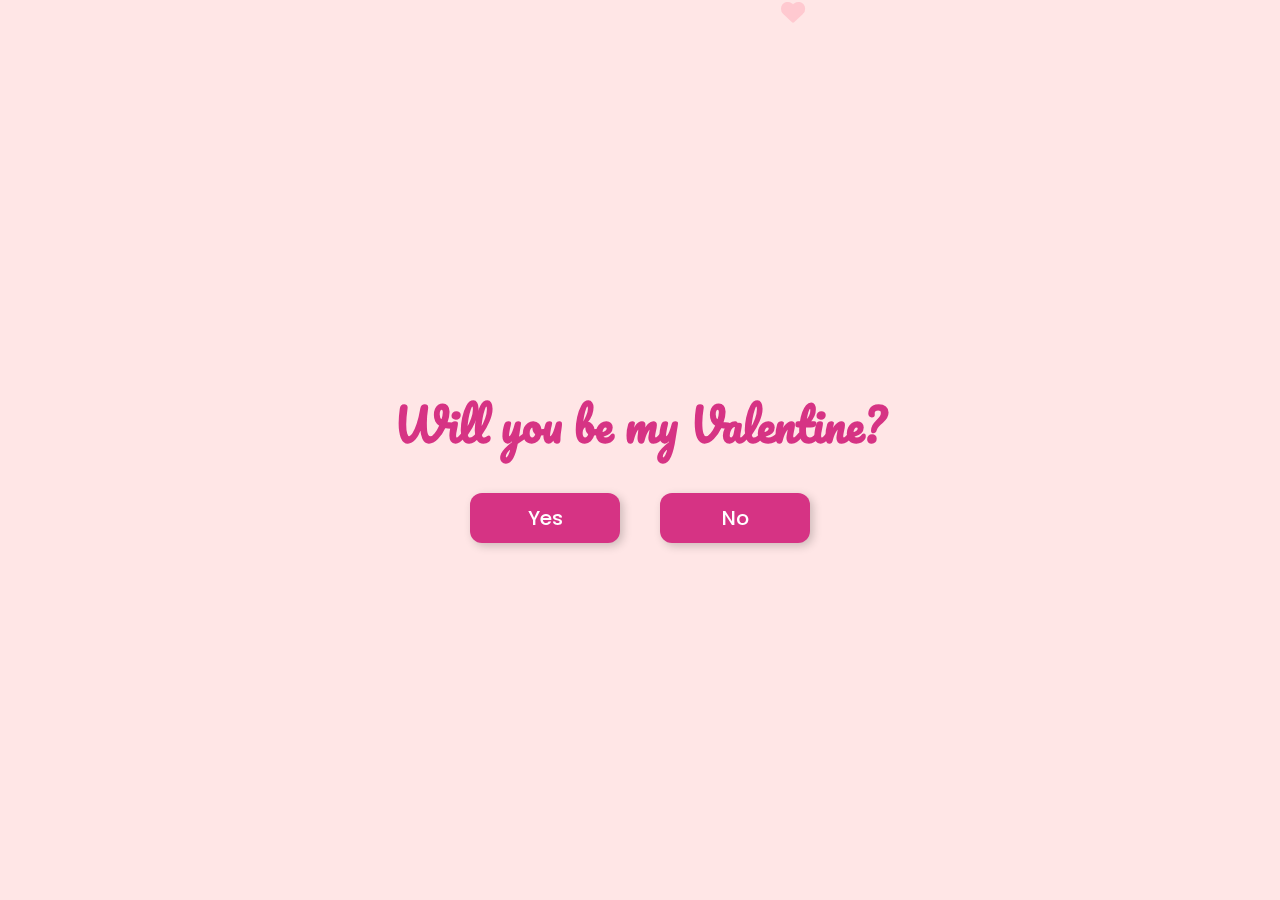
<file: index.html>
<!DOCTYPE html>
<html lang="en">
<head>
    <meta charset="UTF-8">
    <meta name="viewport" content="width=device-width, initial-scale=1.0">
    <title>Special Question</title>
    <link rel="stylesheet" href="https://cdnjs.cloudflare.com/ajax/libs/font-awesome/6.5.1/css/all.min.css">
    <link rel="stylesheet" href="styles.css">
</head>
<body>
    <!-- Background container for floating hearts -->
    <div class="background"></div>

    <!-- Main content container -->
    <div class="container">
        <h1 class="hero-text">Will you be my Valentine?</h1>
        
        <!-- Button container for original and spawned buttons -->
        <div class="button-container">
            <button class="yes-btn" onclick="goToNextPage()">Yes</button>
            <button onclick="spawnYesButtons()">No</button>
        </div>
    </div>

    <script src="script.js"></script>
</body>
</html>
</file>
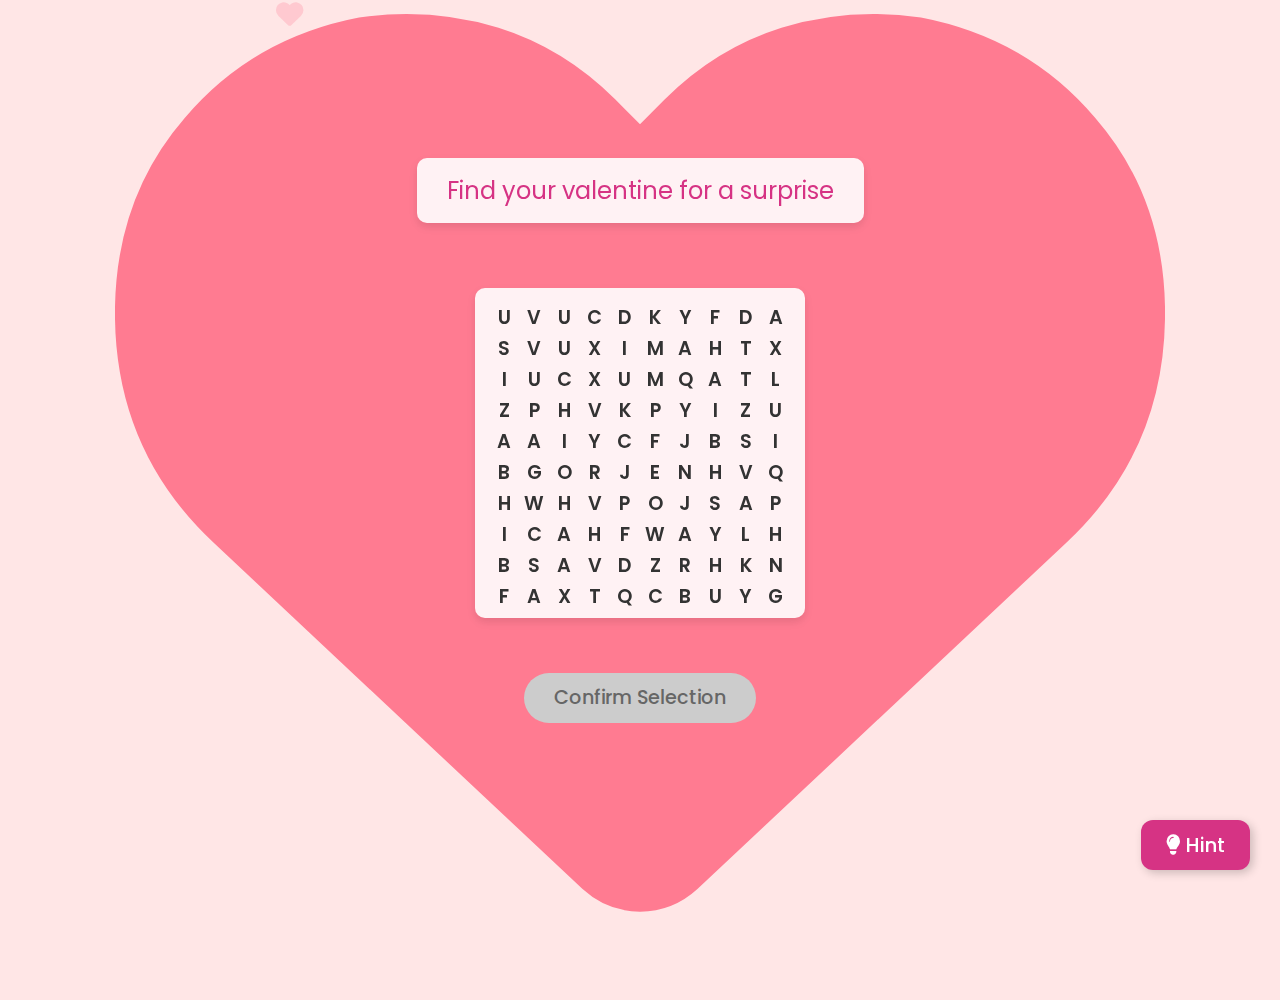
<file: nextpage.html>
<!DOCTYPE html>
<html lang="en">
<head>
    <meta charset="UTF-8">
    <meta name="viewport" content="width=device-width, initial-scale=1.0">
    <title>Find Your Special One</title>
    <link rel="preconnect" href="https://fonts.googleapis.com">
    <link rel="preconnect" href="https://fonts.gstatic.com" crossorigin>
    <link href="https://fonts.googleapis.com/css2?family=Pacifico&family=Poppins:wght@400;500;600&display=swap" rel="stylesheet">
    <link rel="stylesheet" href="https://cdnjs.cloudflare.com/ajax/libs/font-awesome/6.5.1/css/all.min.css">
    <link rel="stylesheet" href="styles.css">
    <link rel="stylesheet" href="wordsearch.css">
</head>
<body>
    <div class="background"></div>

    <div class="container">
        <p class="instruction-text">Find your valentine for a surprise</p>
        
        <div class="heart-container">
            <i class="fas fa-heart heart-shape"></i>
            <div class="word-search-grid">
                <!-- Grid will be filled by JavaScript -->
            </div>
        </div>

        <button id="confirm-btn" class="confirm-btn inactive">
            Confirm Selection
        </button>
        
        <button class="hint-btn" onclick="showHint()">
            <i class="fas fa-lightbulb"></i> Hint
        </button>
    </div>

    <div id="hint-modal" class="hint-modal">
        <div class="hint-content">
            <p>Find your boo: <span class="hint-word">4-letter A-name</span></p>
        </div>
    </div>

    <script src="script.js"></script>
    <script src="wordsearch.js"></script>
</body>
</html>
</file>
<file: styles.css>
@import url('https://fonts.googleapis.com/css2?family=Pacifico&family=Poppins:wght@400;500;600&display=swap');

body {
    background-color: #ffe6e6;
    overflow: hidden;
    display: flex;
    justify-content: center;
    align-items: center;
    height: 100vh;
    margin: 0;
    font-family: 'Poppins', sans-serif;
    position: relative;
}

.container {
    text-align: center;
    position: relative;
    z-index: 2;
    display: flex;
    flex-direction: column;
    align-items: center;
}

.hero-text {
    font-family: 'Pacifico', cursive;
    font-size: 2.75rem;
    color: #d63384;
    margin-bottom: 30px;
}

.button-container {
    position: relative;
    display: flex;
    justify-content: center;
    gap: 40px;
}

button {
    font-family: 'Poppins', sans-serif;
    font-weight: 500;
    font-size: 1.25rem;
    padding: 10px 20px;
    border: none;
    border-radius: 12px;
    cursor: pointer;
    transition: all 0.3s ease;
    background-color: #d63384;
    color: white;
    box-shadow: 3px 3px 10px rgba(0, 0, 0, 0.2);
    position: relative;
    width: 150px;
    height: 50px;
    text-align: center;
    transform-origin: center center;
    z-index: 10;
}

.yes-btn {
    z-index: 100;
}

button:hover {
    transform: scale(1.1);
    border: 3px solid white;
    box-shadow: inset 3px 3px 0px rgba(0, 0, 0, 0.4),
                3px 3px 0px rgba(0, 0, 0, 0.3);
}

.background {
    position: fixed;
    width: 100%;
    height: 100%;
    top: 0;
    left: 0;
    overflow: hidden;
    z-index: 1;
}

/* Regular floating hearts and flowers base styles */
.heart, .flower {
    position: absolute;
    opacity: 0.6;
}

/* Heart specific styles */
.heart:not(.big-heart) {
    color: #ffb6c1;
    animation: floatHearts 5s linear infinite;
}

/* Flower specific styles */
.flower {
    color: #ffc0cb; /* Different shade of pink for flowers */
    animation: floatFlowers 5s linear infinite;
    transform-origin: center center;
}

/* Different flower colors for variety */
.flower {
    animation: floatFlowers 5s linear infinite;
    transform-origin: center center;
}

/* Different flower colors for variety using available icons */
.fa-asterisk {
    color: #ff69b4; /* Hot pink */
    font-weight: 100; /* Make it look more delicate */
}

.fa-sun {
    color: #ffb6c1; /* Light pink */
}

.fa-snowflake {
    color: #ffc0cb; /* Pink */
}

.fa-spa {
    color: #ff85a2; /* Coral pink */
}

/* Make sure regular weight icons are slightly more visible */
.far {
    opacity: 0.8;
}

/* Big falling hearts */
.big-heart {
    position: fixed;
    color: #ff69b4;
    opacity: 0.8;
    z-index: 5;
    animation: fallAndRotate var(--fall-duration) linear forwards;
    transform-origin: center center;
    filter: drop-shadow(0 0 10px rgba(255, 105, 180, 0.3));
}

/* Animation for hearts floating up */
@keyframes floatHearts {
    0% {
        transform: translateY(100vh) scale(0.5);
        opacity: 0;
    }
    50% {
        opacity: 0.6;
    }
    100% {
        transform: translateY(-10vh) scale(1);
        opacity: 0;
    }
}

/* Animation for flowers floating up with rotation */
@keyframes floatFlowers {
    0% {
        transform: translateY(100vh) rotate(var(--initial-rotation)) scale(0.5);
        opacity: 0;
    }
    50% {
        opacity: 0.7;
    }
    100% {
        transform: translateY(-10vh) rotate(calc(var(--initial-rotation) + 360deg)) scale(1);
        opacity: 0;
    }
}

/* Animation for big falling hearts */
@keyframes fallAndRotate {
    0% {
        transform: translateY(-20vh) rotate(var(--initial-rotation));
        opacity: 0;
    }
    10% {
        opacity: 0.8;
    }
    90% {
        opacity: 0.8;
    }
    100% {
        transform: translateY(120vh) rotate(calc(var(--initial-rotation) + (360deg * var(--rotation-direction))));
        opacity: 0;
    }
}
</file>
<file: wordsearch.css>
.heart-container {
    position: relative;
    width: 600px;
    height: 400px;
    margin: 30px auto 0 auto;
}

.heart-shape {
    position: absolute;
    top: 50%;
    left: 50%;
    transform: translate(-50%, -50%);
    color: #ff4d6d;
    font-size: 1050px; /* Adjust size as needed */
    opacity: 0.7;
    z-index: 0.5;
}

.word-search-grid {
    position: absolute;
    width: 300px;
    height: 300px;
    top: 50%;
    left: 50%;
    transform: translate(-50%, -50%);
    z-index: 2;
    display: grid;
    grid-template-columns: repeat(10, 1fr);
    gap: 2px;
    background: rgba(255, 255, 255, 0.9);
    padding: 15px;
    border-radius: 10px;
    box-shadow: 0 4px 8px rgba(0, 0, 0, 0.1);
}

.grid-cell {
    width: 100%;
    height: 100%;
    display: flex;
    justify-content: center;
    align-items: center;
    font-family: 'Poppins', sans-serif;
    font-weight: 600;
    font-size: 1.2rem;
    color: #333;
    cursor: pointer;
    position: relative;
    transition: all 0.2s ease;
}

/* Hover effect ONLY for non-selected cells */
.grid-cell:not(.selected):not(.correct):hover {
    transform: scale(1.1);
    z-index: 1;
}

.grid-cell:not(.selected):not(.correct):hover::before {
    content: '';
    position: absolute;
    top: 50%;
    left: 50%;
    transform: translate(-50%, -50%);
    width: 90%;
    height: 90%;
    border-radius: 50%;
    background-color: rgba(255, 77, 109, 0.8);
    z-index: -1;
    animation: pulseHover 1s ease infinite;
}

/* Selection styling */
.grid-cell.selected::before {
    content: '';
    position: absolute;
    top: 50%;
    left: 50%;
    transform: translate(-50%, -50%);
    width: 90%;
    height: 90%;
    border-radius: 50%;
    background-color: rgba(255, 77, 109, 0.3);
    z-index: -1;
}

.grid-cell.correct::before {
    background-color: rgba(255, 77, 109, 0.6);
}

@keyframes pulseHover {
    0% {
        transform: translate(-50%, -50%) scale(1);
        opacity: 0.1;
    }
    50% {
        transform: translate(-50%, -50%) scale(1.1);
        opacity: 0.2;
    }
    100% {
        transform: translate(-50%, -50%) scale(1);
        opacity: 0.1;
    }
}

.instruction-text {
    font-family: 'Poppins', sans-serif;
    font-size: 1.5rem;
    color: #d63384;
    text-align: center;
    background-color: rgba(255, 255, 255, 0.9);
    padding: 15px 30px;
    border-radius: 10px;
    margin: 0 auto 0 auto;
    box-shadow: 0 4px 8px rgba(0, 0, 0, 0.1);
    width: fit-content;
    z-index: 1;
}

.confirm-btn {
    display: block;
    margin: 20px auto;
    padding: 10px 30px;
    font-family: 'Poppins', sans-serif;
    font-size: 1.2rem;
    border: none;
    border-radius: 40px;
    transition: all 0.3s ease;
    width: auto;
    min-width: 200px;
}

.confirm-btn.inactive {
    background-color: #cccccc;
    color: #666666;
    pointer-events: none; /* This properly disables interaction */
    box-shadow: none;
}

.confirm-btn.active {
    background-color: #bc2541;
    color: white;
    cursor: pointer;
    pointer-events: auto; /* Ensure clicks are registered */
    box-shadow: 3px 3px 10px rgba(0, 0, 0, 0.2);
}

.confirm-btn.active:hover {
    transform: scale(1.05);
    border: 3px solid white;
    box-shadow: inset 3px 3px 0px rgba(0, 0, 0, 0.4),
                3px 3px 0px rgba(0, 0, 0, 0.3);
}

.hint-btn {
    position: fixed;
    bottom: 30px;
    right: 30px;
    width: auto;
    padding: 10px 25px;
}

.hint-modal {
    position: fixed;
    bottom: 100px;  /* Position above the hint button */
    right: 30px;    /* Align with hint button */
    transform: translateX(0);  /* Remove center positioning */
    background: white;
    padding: 20px 40px;
    border-radius: 15px;
    box-shadow: 0 5px 15px rgba(0, 0, 0, 0.2);
    z-index: 1000;
    font-family: 'Poppins', sans-serif;
    opacity: 0;
    visibility: hidden;
    transition: opacity 0.3s ease, visibility 0.3s ease;
}

.hint-word {
    font-weight: 600;
    color: #ff4d6d;
    letter-spacing: 2px;
}

.hint-modal.show {
    opacity: 1;
    visibility: visible;
    animation: fadeInOutAbove 2s ease forwards;
}

@keyframes fadeInOutAbove {
    0% {
        opacity: 0;
        transform: translateY(20px) scale(0.95);
    }
    15% {
        opacity: 1;
        transform: translateY(0) scale(1);
    }
    85% {
        opacity: 1;
        transform: translateY(0) scale(1);
    }
    100% {
        opacity: 0;
        transform: translateY(20px) scale(0.95);
    }
}
</file>
